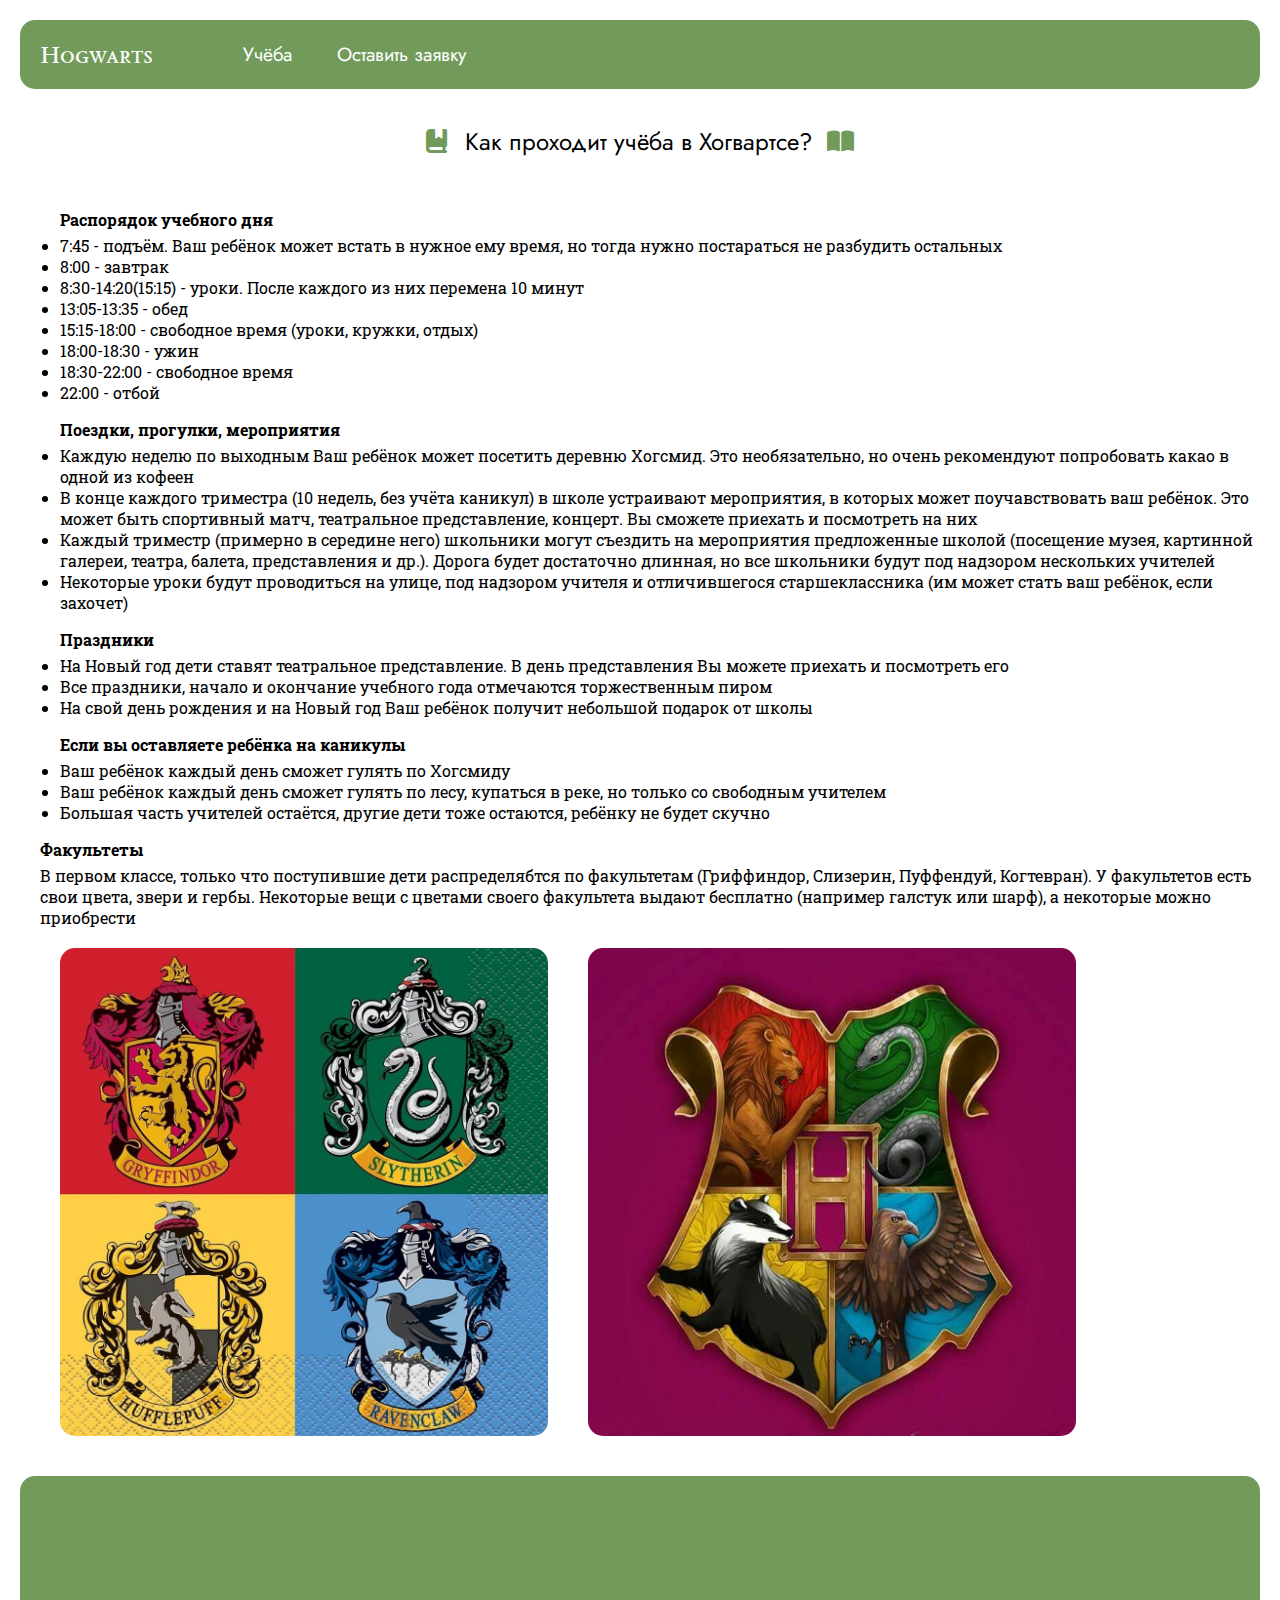
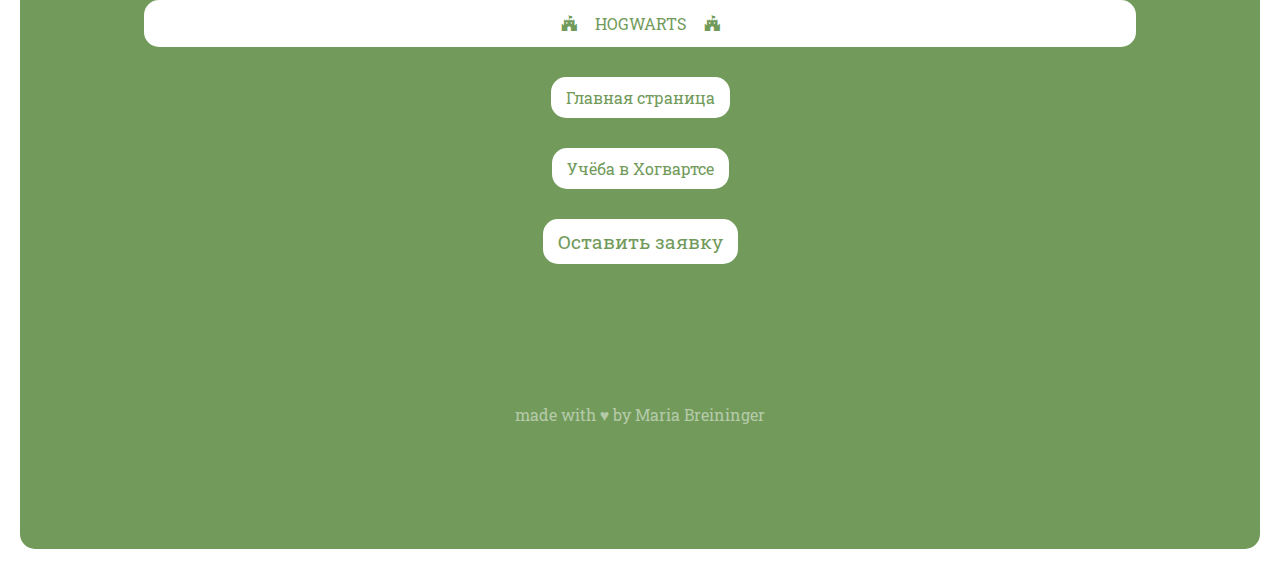
<file: ucheba.html>
<!DOCTYPE html>
<html lang="en">
<head>
    <meta charset="UTF-8">
    <meta name="viewport" content="width=device-width, initial-scale=1.0">
    <link rel="stylesheet" href="https://cdnjs.cloudflare.com/ajax/libs/font-awesome/6.5.1/css/all.min.css">
    <link rel="stylesheet" href="style.css">
    <title>Как проходит учёба в Хогвартсе?</title>
</head>
<body>
    <header>
        <a href="index.html" class="rightname">Hogwarts</a>
       <div class="leftt">
            <a href="ucheba.html" class="menubottom">Учёба</a>
            <a href="registation.html" class="menubottom">Оставить заявку</a>
       </div>
    </header>
    <main>
        <div class="header2">
            <i class="fa-solid fa-book-bookmark"></i>
            <div class="logo2">Как проходит учёба в Хогвартсе?</div>
            <i class="fa-solid fa-book-open"></i>
        </div>
        <ul>
            <div class="qwestion">Распорядок учебного дня</div>
            <li>7:45 - подъём. Ваш ребёнок может встать в нужное ему время, но тогда нужно постараться не разбудить остальных</li>
            <li>8:00 - завтрак</li>
            <li>8:30-14:20(15:15) - уроки. После каждого из них перемена 10 минут</li>
            <li>13:05-13:35 - обед</li>
            <li>15:15-18:00 - свободное время (уроки, кружки, отдых)</li>
            <li>18:00-18:30 - ужин</li>
            <li>18:30-22:00 - свободное время</li>
            <li>22:00 - отбой</li>
        </ul>
        <ul>
            <div class="qwestion">Поездки, прогулки, мероприятия</div>
            <li>Каждую неделю по выходным Ваш ребёнок может посетить деревню Хогсмид. Это необязательно, но очень рекомендуют попробовать какао в одной из кофеен</li>
            <li>В конце каждого триместра (10 недель, без учёта каникул) в школе устраивают мероприятия, в которых может поучавствовать ваш ребёнок. Это может быть спортивный матч, театральное представление, концерт. Вы сможете приехать и посмотреть на них</li>
            <li>Каждый триместр (примерно в середине него) школьники могут съездить на мероприятия предложенные школой (посещение музея, картинной галереи, театра, балета, представления и др.). Дорога будет достаточно длинная, но все школьники будут под надзором нескольких учителей</li>
            <li>Некоторые уроки будут проводиться на улице, под надзором учителя и отличившегося старшеклассника (им может стать ваш ребёнок, если захочет)</li>
        </ul>
        <ul>
            <div class="qwestion">Праздники</div>
            <li>На Новый год дети ставят театральное представление. В день представления Вы можете приехать и посмотреть его</li>
            <li>Все праздники, начало и окончание учебного года отмечаются торжественным пиром</li>
            <li>На свой день рождения и на Новый год Ваш ребёнок получит небольшой подарок от школы</li>
        </ul>
        <ul>
            <div class="qwestion">Если вы оставляете ребёнка на каникулы</div>
            <li>Ваш ребёнок каждый день сможет гулять по Хогсмиду</li>
            <li>Ваш ребёнок каждый день сможет гулять по лесу, купаться в реке, но только со свободным учителем</li>
            <li>Большая часть учителей остаётся, другие дети тоже остаются, ребёнку не будет скучно</li>
        </ul>
        <div class="psevdospisok">
            <div class="qwestion">Факультеты</div>
            <div>В первом классе, только что поступившие дети распределябтся по факультетам (Гриффиндор, Слизерин, Пуффендуй, Когтевран). У факультетов есть свои цвета, звери и гербы. Некоторые вещи с цветами своего факультета выдают бесплатно (например галстук или шарф), а некоторые можно приобрести</div>
            <div class="container_for_img">
                <img src="fakultetu.jpg" alt="Факультеты: цвета и гербы" class="fakultet">
                <img src="gerb_hogwarts.jpg" alt="Герб Хогвартса" class="gerb_hogwarts">
            </div>
        </div>
    </main>
    <footer>
        <div class="naamee">
            <i class="fa-brands fa-fort-awesome"></i>
            <a href="index.html" class="naameetext">HOGWARTS</a>
            <i class="fa-brands fa-fort-awesome"></i>
        </div>
        <div>
            <a href="index.html" class="ucheba_bottom1">Главная страница</a>
            <div class="probel"></div>
            <a href="ucheba.html" class="ucheba_bottom1">Учёба в Хогвартсе</a>
        </div>
        <div class="probel"></div>
        <a href="registation.html" class="bighbottom">Оставить заявку</a>
        <div class="probel"></div>
        <div class="secret">made with ♥︎ by Maria Breininger</div>
    </footer>
</body>
</html>
</file>
<file: style.css>
@import url('https://fonts.googleapis.com/css2?family=Roboto+Slab:wght@100..900&family=Sedan+SC&display=swap');
@import url('https://fonts.googleapis.com/css2?family=Sedan+SC&display=swap');
@import url('https://fonts.googleapis.com/css2?family=Jost:ital,wght@0,100..900;1,100..900&display=swap');

body {
    font-family: Roboto Slab;
    margin: auto;
    padding: 20px;
}

.header1 {
    font-family: Sedan SC;
    display: flex;
    justify-content: center;
    padding: 10px 0px 30px 0px;
    font-size: x-large;
}

.header2 {
    font-family: Jost;
    display: flex;
    justify-content: center;
    padding: 10px 0px 30px 0px;
    font-size: x-large;
}

.fa-fort-awesome,
.fa-book-bookmark,
.fa-book-open,
.fa-receipt,
.fa-bookmark {
    padding: 10px;
    color: #729b5b;
}

.logo1 {
    padding: 10px;
}

.logo2 {
    padding: 5px 5px 0px 8px;
}

.qwestions {
    display: flex;
}

.hogwarts {
    justify-content: center;
    width: 100%;
}

.ucheba {
    padding: 0px 0px 30px 35px;
}

.ucheba_bottom {
    margin-top: 50px;
    padding: 10px 15px;
    background-color: #729b5b;
    color: white;
    text-decoration: none;
    border-radius: 15px;
    font-weight: 300;
    transition: all 0.5s ease;
    border: #ffffff;
}

.ucheba_bottom:hover {
    transform: scale(1.5) rotate(-15deg);
    background-color: #ffffff;
    border: #729b5b solid;
    color: #729b5b;
    font-weight: bolder;
}

.reg_bottom {
    margin-top: 50px;
    padding: 10px 15px;
    background-color: #729b5b;
    color: white;
    text-decoration: none;
    border-radius: 15px;
    font-weight: 300;
    transition: all 0.5s ease;
    border: #ffffff;
    font-size: larger;
}

.reg_bottom:hover {
    transform: scale(1.5) rotate(-15deg);
    background-color: #ffffff;
    border: #729b5b solid;
    color: #729b5b;
    font-weight: bolder;
}

.container {
    padding: 0px 0px 0px 50px;
}

.ucheba_text {
    margin-bottom: 20px;
    font-weight: bolder;
}

.qwestion {
    font-weight: bolder;
    margin-bottom: 5px;
}

.fakultet {
    width: 40%;
    margin: 20px;
}

.psevdospisok {
    margin: 10px 0px 0px 20px;
}

.gerb_hogwarts {
    width: 40%;
    margin: 20px;
}

.container_for_img {
    display: flex;
}

.pole {
    border: #729b5b solid;
    color: #729b5b;
    margin: 10px;
    padding: 5px;
    border-radius: 15px;
}

.regmain {
    justify-content: center;
    text-align: center;
    margin: 15px;
}

.vnutrihogwartsa {
    margin-top: 50px;
    width: 50%;
}

img {
    border-radius: 15px;
    animation: imgpicture 2s infinite;
}

@keyframes imgpicture {
    0% {transform: scale(0.9);}
    25% {transform: scale(0.95);}
    50% {transform: scale(0.9);}
    75% {transform: scale(1.0);}
    100% {transform: scale(0.9);}
}

header {
    background-color: #729b5b;
    display: flex;
    padding: 20px;
    border-radius: 15px;
    margin-bottom: 20px;
}

.menubottom {
    color: white;
    margin: 0px 20px;
    text-decoration: none;
    font-size: larger;
    margin-top: 5px;
}

.rightname {
    color: white;
    text-align: left;
    margin-right: 70px;
    text-decoration: none;
    font-family: Sedan SC;   
    font-size: x-large;
}

.leftt {
    text-align: right;
    justify-content: right;
    font-family: Jost;
}

footer {
    background-color: #729b5b;
    border-radius: 15px;
    margin-top: 20px;
    padding: 10%;
    justify-content: center;
    text-align: center;
}

.naamee {
    background-color: #ffffff;
    display: flex;
    justify-content: center;
    text-align: center;
    border-radius: 15px;
    padding: 5px;
    margin-bottom: 40px;
    transition: all 0.5s ease;
}

.naamee:hover {
    transform: scale(1.2);
    background-color: #729b5b;
    border: #ffffff solid;
    color: #ffffff;
    font-weight: bolder;
}

.naamee:hover .naameetext{
    color: #ffffff;
}

.naamee:hover .fa-fort-awesome{
    color: #ffffff;
}

.naameetext {
    color: #729b5b;
    padding: 8px;
    transition: all 0.5s ease;
    text-decoration: none;
}

.ucheba_bottom1 {
    margin-top: 50px;
    padding: 10px 15px;
    background-color: #ffffff;
    color: #729b5b;
    text-decoration: none;
    border-radius: 15px;
    font-weight: 400;
    transition: all 0.5s ease;
    border: #729b5b;
    margin: 5px;
    margin-bottom: 20px;
}

.ucheba_bottom1:hover {
    transform: scale(1.5);
    background-color: #729b5b;
    border: #ffffff solid;
    color: #ffffff;
    font-weight: bolder;
}

.bighbottom {
    margin: 20px;
    margin-top: 50px;
    padding: 10px 15px;
    background-color: #ffffff;
    color: #729b5b;
    text-decoration: none;
    border-radius: 15px;
    font-weight: 400;
    transition: all 0.5s ease;
    border: #729b5b;
    margin: 5px;
    margin-bottom: 20px;
    animation: bottombig 2s infinite;
    font-size: larger;
}


.bighbottom:hover {
    transform: scale(2.5) rotate(-15deg);
    background-color: #729b5b;
    border: #ffffff solid;
    color: #ffffff;
    font-weight: bolder;
}

@keyframes bottombig {
    0% {transform: scale(0.8);}
    25% {transform: scale(0.9);}
    50% {transform: scale(0.8);}
    75% {transform: scale(1.0);}
    100% {transform: scale(0.8);}
}

.probel {
    margin: 50px;
}

.secret {
    color: #ffffff7c;
    margin-top: 150px;
}

@media (max-width: 620px) {
    .qwestions {
        display: block;
    }
    .container {
        padding: 0px 0px 0px 0px;
    }
}

@media (max-width: 520) {
    .naamee {
        display: block;
    }
}

@media (max-width: 360) {
    header {
        display: block;
    }
}
</file>
